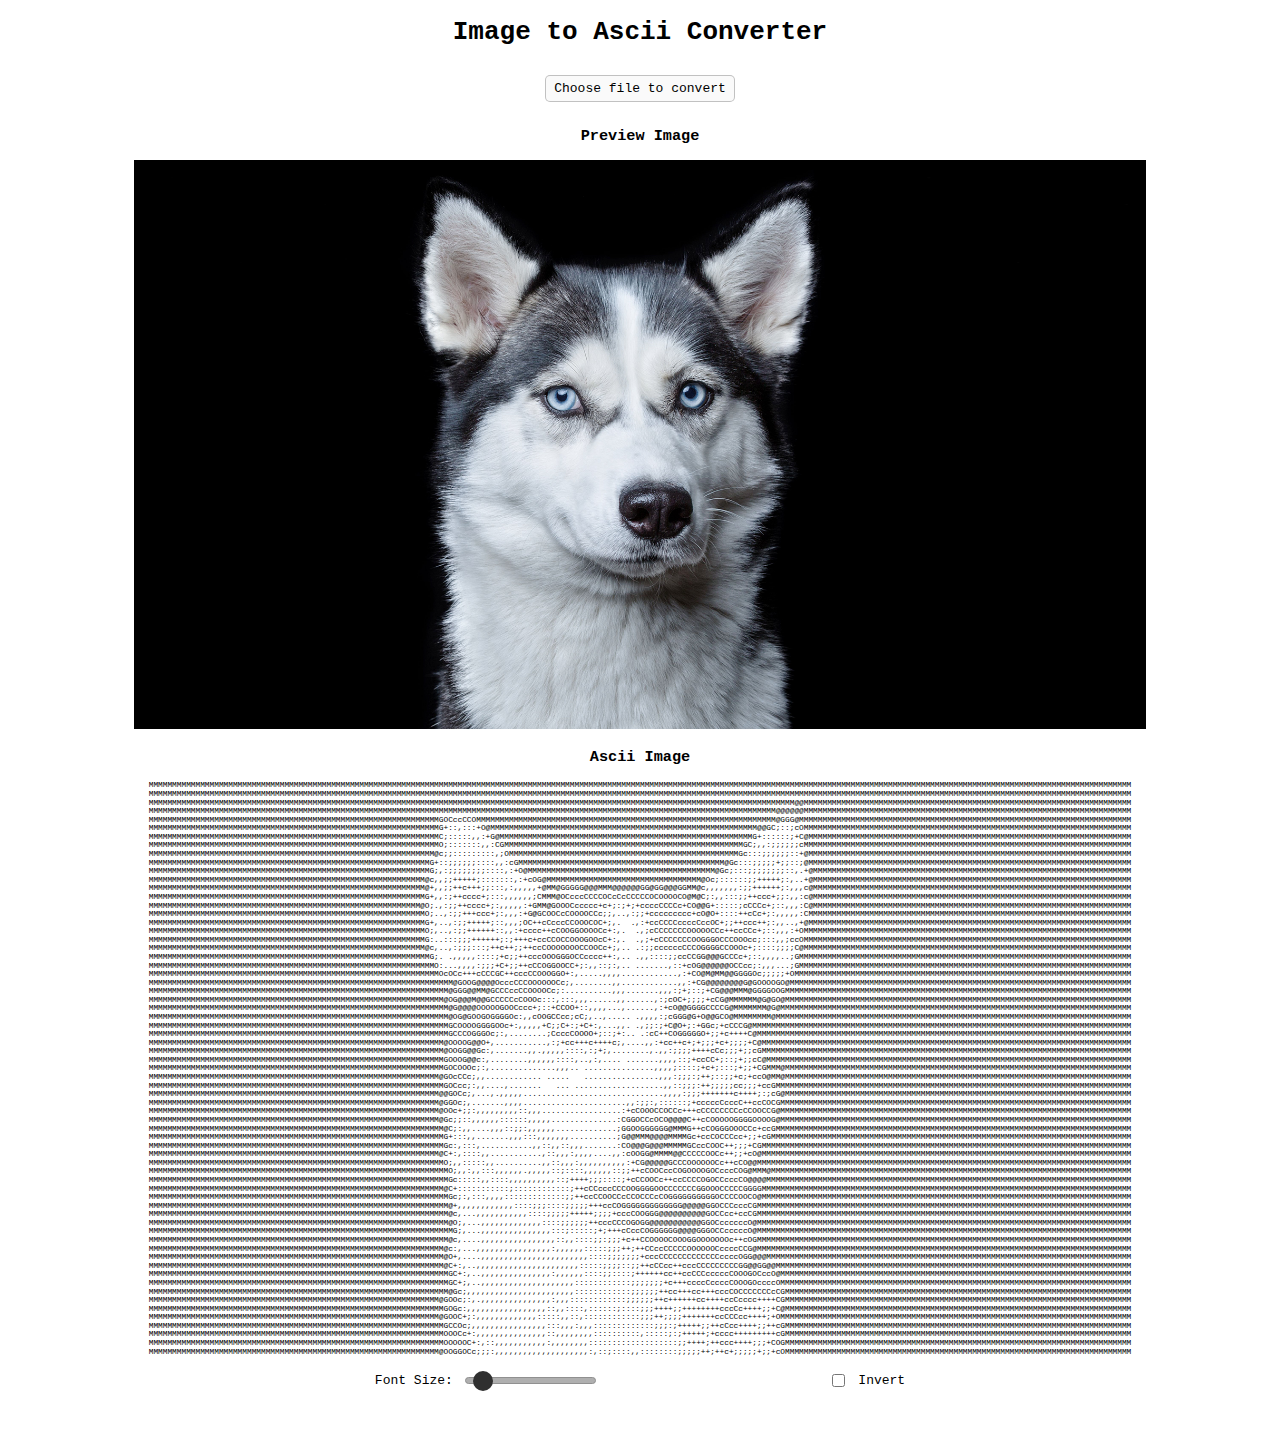
<file: index.html>
<!DOCTYPE html>
<html>
  <title> Ascii-Imager: Image to Ascii converter </title>
  <head>
    <meta name="title" content="Ascii-Imager">
    <meta name="description" content="Image to Ascii converter">

    <link rel="stylesheet" type="text/css" href="css/main.css">
  </head>
<body>
  <h1> Image to Ascii Converter </h1>
  <label id="file-label" for="file"> Choose file to convert </label>
  <input id="file" type="file" accept="image/*" onchange="previewAndMakeAscii()"><br>

  <h3> Preview Image </h3>
  <img id="previewImg" src="samples/dog.jpg">
  <h3> Ascii Image </h3>
  <pre id="asciiOutput">
[base64]
[base64]
MMMMMMMMMMMMMMMMMMMMMMMMMMMMMMMMMMMMMMMMMMMMMMMMMMMMMMMMMMMMMMMMMMMMMMMMMMMMMMMMMMMMMMMMMMMMMMMMMMMMMMMMMMMMMMMMMMMMMMMMMMMMMMMMMMM@@MMMMMMMMMMMMMMMMMMMMMMMMMMMMMMMMMMMMMMMMMMMMMMMMMMMMMMMMMMMMMMMMMMM
MMMMMMMMMMMMMMMMMMMMMMMMMMMMMMMMMMMMMMMMMMMMMMMMMMMMMMMMMMMMMMMMMMMMMMMMMMMMMMMMMMMMMMMMMMMMMMMMMMMMMMMMMMMMMMMMMMMMMMMMMMMMMMMM@@@@@MMMMMMMMMMMMMMMMMMMMMMMMMMMMMMMMMMMMMMMMMMMMMMMMMMMMMMMMMMMMMMMMMMM
MMMMMMMMMMMMMMMMMMMMMMMMMMMMMMMMMMMMMMMMMMMMMMMMMMMMMMMMMMMGOC+CCOGMMMMMMMMMMMMMMMMMMMMMMMMMMMMMMMMMMMMMMMMMMMMMMMMMMMMMMMMMMMMM@GGGMMMMMMMMMMMMMMMMMMMMMMMMMMMMMMMMMMMMMMMMMMMMMMMMMMMMMMMMMMMMMMMMMMMM
MMMMMMMMMMMMMMMMMMMMMMMMMMMMMMMMMMMMMMMMMMMMMMMMMMMMMMMMMMMG+::::::C@MMMMMMMMMMMMMMMMMMMMMMMMMMMMMMMMMMMMMMMMMMMMMMMMMMMMMM@@@Gc:::+OMMMMMMMMMMMMMMMMMMMMMMMMMMMMMMMMMMMMMMMMMMMMMMMMMMMMMMMMMMMMMMMMMMM
MMMMMMMMMMMMMMMMMMMMMMMMMMMMMMMMMMMMMMMMMMMMMMMMMMMMMMMMMMMO;:::::,,;C@MMMMMMMMMMMMMMMMMMMMMMMMMMMMMMMMMMMMMMMMMMMMMMMMMMMMG+::::::;cGMMMMMMMMMMMMMMMMMMMMMMMMMMMMMMMMMMMMMMMMMMMMMMMMMMMMMMMMMMMMMMMMMM
MMMMMMMMMMMMMMMMMMMMMMMMMMMMMMMMMMMMMMMMMMMMMMMMMMMMMMMMMMMO;:::::::,,+G@MMMMMMMMMMMMMMMMMMMMMMMMMMMMMMMMMMMMMMMMMMMMMMMM@C:,,:;;;;:+@MMMMMMMMMMMMMMMMMMMMMMMMMMMMMMMMMMMMMMMMMMMMMMMMMMMMMMMMMMMMMMMMMM
MMMMMMMMMMMMMMMMMMMMMMMMMMMMMMMMMMMMMMMMMMMMMMMMMMMMMMMMMMMC;;::::::::,:CMMMMMMMMMMMMMMMMMMMMMMMMMMMMMMMMMMMMMMMMMMMMMMMGc:,:;;;;;::;GMMMMMMMMMMMMMMMMMMMMMMMMMMMMMMMMMMMMMMMMMMMMMMMMMMMMMMMMMMMMMMMMMM
MMMMMMMMMMMMMMMMMMMMMMMMMMMMMMMMMMMMMMMMMMMMMMMMMMMMMMMMM@c:;;;;;;:::::,:cGMMMMMMMMMMMMMMMMMMMMMMMMMMMMMMMMMMMMMMMMMMMGC:::;;;;;+;:::OMMMMMMMMMMMMMMMMMMMMMMMMMMMMMMMMMMMMMMMMMMMMMMMMMMMMMMMMMMMMMMMMMM
MMMMMMMMMMMMMMMMMMMMMMMMMMMMMMMMMMMMMMMMMMMMMMMMMMMMMMMMMG;,:;;;;;;;;::,,,;O@MMMMMMMMMMMMMMMMMMMMMMMMMMMMMMMMMMMMMMM@C;:::;;;;;;+;:,.:GMMMMMMMMMMMMMMMMMMMMMMMMMMMMMMMMMMMMMMMMMMMMMMMMMMMMMMMMMMMMMMMMM
MMMMMMMMMMMMMMMMMMMMMMMMMMMMMMMMMMMMMMMMMMMMMMMMMMMMMMMMMC,,;;++++;;::::::,:+CG@@MMMMMMMMMMMMMMMMMMMMMMMMMMMMMMM@GC;;:,:::;;++++;;:,.:GMMMMMMMMMMMMMMMMMMMMMMMMMMMMMMMMMMMMMMMMMMMMMMMMMMMMMMMMMMMMMMMMM
MMMMMMMMMMMMMMMMMMMMMMMMMMMMMMMMMMMMMMMMMMMMMMMMMMMMMMMM@+,,;;++c++;;;::,:,,,,,+@MM@@GGG@@MMMMMM@@@@G@@@G@@@OMMMC:,,,,,,:;;+++++;;:,.;@MMMMMMMMMMMMMMMMMMMMMMMMMMMMMMMMMMMMMMMMMMMMMMMMMMMMMMMMMMMMMMMMM
MMMMMMMMMMMMMMMMMMMMMMMMMMMMMMMMMMMMMMMMMMMMMMMMMMMMMMMM@+,,:;++ccc+;:::,,,,,,:cMMM@OCccCCCCOCCCCCCCCCOOOOOOC@MMO;:,,:::;;;+ccc+;:,,:;GMMMMMMMMMMMMMMMMMMMMMMMMMMMMMMMMMMMMMMMMMMMMMMMMMMMMMMMMMMMMMMMMM
MMMMMMMMMMMMMMMMMMMMMMMMMMMMMMMMMMMMMMMMMMMMMMMMMMMMMMM@O+.,:;;+ccccc+;,,,,,:;OMM@GOOOCcccccc+;;;;++cccCCCCc+cO@MGc:::::;+cCCc+;:,,,,+GMMMMMMMMMMMMMMMMMMMMMMMMMMMMMMMMMMMMMMMMMMMMMMMMMMMMMMMMMMMMMMMMM
MMMMMMMMMMMMMMMMMMMMMMMMMMMMMMMMMMMMMMMMMMMMMMMMMMMMMMMMG;..,;;;++cccc+:,,,,;O@GCOOCcCOOOCCC;;:,.,:;++cccccccc++CGG+::::+ccCc+;:,,,,,c@MMMMMMMMMMMMMMMMMMMMMMMMMMMMMMMMMMMMMMMMMMMMMMMMMMMMMMMMMMMMMMMMM
MMMMMMMMMMMMMMMMMMMMMMMMMMMMMMMMMMMMMMMMMMMMMMMMMMMMMMMM@c..,::;;+++++;:,,,:CO++cCCcccOOOCOOc;:.  .,:+cCCCCccccCccOO+;;+cccc+;:,,...;GMMMMMMMMMMMMMMMMMMMMMMMMMMMMMMMMMMMMMMMMMMMMMMMMMMMMMMMMMMMMMMMMMM
MMMMMMMMMMMMMMMMMMMMMMMMMMMMMMMMMMMMMMMMMMMMMMMMMMMMMMMMG+...,:;;+++++;:,,:;c+cc++cCOOOOOGOOC+:,.  .,+cCCCCCCCOOOCCCc+++cCCc+;:,,.,:c@MMMMMMMMMMMMMMMMMMMMMMMMMMMMMMMMMMMMMMMMMMMMMMMMMMMMMMMMMMMMMMMMMM
MMMMMMMMMMMMMMMMMMMMMMMMMMMMMMMMMMMMMMMMMMMMMMMMMMMMMMMM@;..,::;;++++++;:;+++ccccCCOCOOOOOOOcc;,.  .,;+CCCcCCCOOOGOCCccCOOc+;::,,,+CCMMMMMMMMMMMMMMMMMMMMMMMMMMMMMMMMMMMMMMMMMMMMMMMMMMMMMMMMMMMMMMMMMMM
MMMMMMMMMMMMMMMMMMMMMMMMMMMMMMMMMMMMMMMMMMMMMMMMMMMMMMMM@c,.,:;;;;:;;;+c+++;++ccCOOOOOOCCOCOc+;:.. .:;;cccCccCCOGGGGCCOOOcc;::::;+;+GMMMMMMMMMMMMMMMMMMMMMMMMMMMMMMMMMMMMMMMMMMMMMMMMMMMMMMMMMMMMMMMMMMM
MMMMMMMMMMMMMMMMMMMMMMMMMMMMMMMMMMMMMMMMMMMMMMMMMMMMMMMMM@;. .,,::,:;::;c+;+++ccOOOGOGOOccccc+:,.. .,:;:;;;+cCCOG@@@@OCCC+;:::,,..,cMMMMMMMMMMMMMMMMMMMMMMMMMMMMMMMMMMMMMMMMMMMMMMMMMMMMMMMMMMMMMMMMMMMM
MMMMMMMMMMMMMMMMMMMMMMMMMMMMMMMMMMMMMMMMMMMMMMMMMMMMMMMMMMO,...,,,:;;;;cc;;;+cCCOOOOOCc;;:::;;:,.. .......,:;+COG@@@@GCCCc+;:,,,..,cMMMMMMMMMMMMMMMMMMMMMMMMMMMMMMMMMMMMMMMMMMMMMMMMMMMMMMMMMMMMMMMMMMMM
MMMMMMMMMMMMMMMMMMMMMMMMMMMMMMMMMMMMMMMMMMMMMMMMMMMMMMMMMMMC+cc+;;+cccCO++c+cCCCOGGOC+:,,...,,,,.. ........,,;cO@MMM@@@GOGOC+:::::c@MMMMMMMMMMMMMMMMMMMMMMMMMMMMMMMMMMMMMMMMMMMMMMMMMMMMMMMMMMMMMMMMMMMM
MMMMMMMMMMMMMMMMMMMMMMMMMMMMMMMMMMMMMMMMMMMMMMMMMMMMMMMMMMMMMM@GOCG@@@GCccccCOOOOOOCc;,.......,,.. .. .....,,,;CO@@@@@@@@G@GOCCOOGMMMMMMMMMMMMMMMMMMMMMMMMMMMMMMMMMMMMMMMMMMMMMMMMMMMMMMMMMMMMMMMMMMMMMM
MMMMMMMMMMMMMMMMMMMMMMMMMMMMMMMMMMMMMMMMMMMMMMMMMMMMMMMMMMMMM@@GG@@MM@OCCCcCCCOOOCc;,..........,,.......,,,,;;::;+OG@@@MM@GGGGGOG@MMMMMMMMMMMMMMMMMMMMMMMMMMMMMMMMMMMMMMMMMMMMMMMMMMMMMMMMMMMMMMMMMMMMMM
MMMMMMMMMMMMMMMMMMMMMMMMMMMMMMMMMMMMMMMMMMMMMMMMMMMMMMMMMMMM@OG@@@M@GOCCCccCOOOc;:::::,,,,.....,,......,:;cCc;;:;++CG@MMMMM@GG@OOMMMMMMMMMMMMMMMMMMMMMMMMMMMMMMMMMMMMMMMMMMMMMMMMMMMMMMMMMMMMMMMMMMMMMMM
MMMMMMMMMMMMMMMMMMMMMMMMMMMMMMMMMMMMMMMMMMMMMMMMMMMMMMMMMMMMMGG@@@GOOOOOOOCCccc;::;+cCc;:,,,,...,......,;+COGGGOOccCCO@MMMMMM@@G@MMMMMMMMMMMMMMMMMMMMMMMMMMMMMMMMMMMMMMMMMMMMMMMMMMMMMMMMMMMMMMMMMMMMMMM
MMMMMMMMMMMMMMMMMMMMMMMMMMMMMMMMMMMMMMMMMMMMMMMMMMMMMMMMMMMMM@O@@GOOOOGGGOC;,,+CCGCOcc+C+:,.,..... .,,.,:+C@OG@cc@@GCC@MMMMMMM@@MMMMMMMMMMMMMMMMMMMMMMMMMMMMMMMMMMMMMMMMMMMMMMMMMMMMMMMMMMMMMMMMMMMMMMMM
MMMMMMMMMMMMMMMMMMMMMMMMMMMMMMMMMMMMMMMMMMMMMMMMMMMMMMMMMMMMMGOOOOGGGGGGOC+,.,::cC:cG+:;O+;,....,. .,:::;cC@ccc:CGO;+cOOOGMMMMMMMMMMMMMMMMMMMMMMMMMMMMMMMMMMMMMMMMMMMMMMMMMMMMMMMMMMMMMMMMMMMMMMMMMMMMMM
MMMMMMMMMMMMMMMMMMMMMMMMMMMMMMMMMMMMMMMMMMMMMMMMMMMMMMMMMMMMMGCCCGGGGOc;,,..,...,+C;;+ccOOc;:,:+:.. .;Cc++OGGOCOGC;;+cc++cOMMMMMMMMMMMMMMMMMMMMMMMMMMMMMMMMMMMMMMMMMMMMMMMMMMMMMMMMMMMMMMMMMMMMMMMMMMMMM
MMMMMMMMMMMMMMMMMMMMMMMMMMMMMMMMMMMMMMMMMMMMMMMMMMMMMMMMMMMM@OCOOG@@C;,..........,;ccCCccCc+++c+:....,:+CCc+ccc+c;:;c+;;;;+OMMMMMMMMMMMMMMMMMMMMMMMMMMMMMMMMMMMMMMMMMMMMMMMMMMMMMMMMMMMMMMMMMMMMMMMMMMMM
MMMMMMMMMMMMMMMMMMMMMMMMMMMMMMMMMMMMMMMMMMMMMMMMMMMMMMMMMMMM@OOOG@@O;,..........,,,,::::::+++;,.,....,,,,;++;;;;+;+Cc;;;;;;C@MM@MMMMMMMMMMMMMMMMMMMMMMMMMMMMMMMMMMMMMMMMMMMMMMMMMMMMMMMMMMMMMMMMMMMMMMMM
MMMMMMMMMMMMMMMMMMMMMMMMMMMMMMMMMMMMMMMMMMMMMMMMMMMMMMMMMMMM@OOGG@G+:,.......,,.,,,,:::,.,::.... .......,,,:;;+cccCc;::;+;+cOMMMMMMMMMMMMMMMMMMMMMMMMMMMMMMMMMMMMMMMMMMMMMMMMMMMMMMMMMMMMMMMMMMMMMMMMMMM
MMMMMMMMMMMMMMMMMMMMMMMMMMMMMMMMMMMMMMMMMMMMMMMMMMMMMMMMMMMMGOCOGOc;,,........,...,,,,....,............,,,:::::++cc;:::;+;;+C@MM@MMMMMMMMMMMMMMMMMMMMMMMMMMMMMMMMMMMMMMMMMMMMMMMMMMMMMMMMMMMMMMMMMMMMMMM
MMMMMMMMMMMMMMMMMMMMMMMMMMMMMMMMMMMMMMMMMMMMMMMMMMMMMMMMMMM@GOCCCc;,,................    ..............,,,,:;:::+c;::;;;c;;ccGMM@@MMMMMMMMMMMMMMMMMMMMMMMMMMMMMMMMMMMMMMMMMMMMMMMMMMMMMMMMMMMMMMMMMMMMMM
MMMMMMMMMMMMMMMMMMMMMMMMMMMMMMMMMMMMMMMMMMMMMMMMMMMMMMMMMMM@GOCcc;,,............   ..   ................,,,:;;;:;+;;;;;c+;;+ccO@MMMMMMMMMMMMMMMMMMMMMMMMMMMMMMMMMMMMMMMMMMMMMMMMMMMMMMMMMMMMMMMMMMMMMMMM
MMMMMMMMMMMMMMMMMMMMMMMMMMMMMMMMMMMMMMMMMMMMMMMMMMMMMMMMMMM@GGCc+;,.....,,,......  ............. ........,,,:;;;;++++++c+;;;;;+O@MMMMMMMMMMMMMMMMMMMMMMMMMMMMMMMMMMMMMMMMMMMMMMMMMMMMMMMMMMMMMMMMMMMMMMM
MMMMMMMMMMMMMMMMMMMMMMMMMMMMMMMMMMMMMMMMMMMMMMMMMMMMMMMMMMM@GGCc;:.......,,,......................,,::,,,:::,:;+cc++cc+cc++++cCC@MMMMMMMMMMMMMMMMMMMMMMMMMMMMMMMMMMMMMMMMMMMMMMMMMMMMMMMMMMMMMMMMMMMMMMM
MMMMMMMMMMMMMMMMMMMMMMMMMMMMMMMMMMMMMMMMMMMMMMMMMMMMMMMMMMM@GOC+;:,,..,.,,,,,,,.................,;+cCCCccCc+;;+cCCCCCCCCcccCCCO@MMMMMMMMMMMMMMMMMMMMMMMMMMMMMMMMMMMMMMMMMMMMMMMMMMMMMMMMMMMMMMMMMMMMMMMM
MMMMMMMMMMMMMMMMMMMMMMMMMMMMMMMMMMMMMMMMMMMMMMMMMMMMMMMMMMMMOc;;::,,,,,,,,:::,,,,,.......... ..,cOOOOOOOOG@@GO+;cCCOOOOOOOOOOOG@MMMMMMMMMMMMMMMMMMMMMMMMMMMMMMMMMMMMMMMMMMMMMMMMMMMMMMMMMMMMMMMMMMMMMMMM
MMMMMMMMMMMMMMMMMMMMMMMMMMMMMMMMMMMMMMMMMMMMMMMMMMMMMMMMMMMMGC:,,,,,,,,,::;;:,,,,,,........  ..:OGOCcCOGOG@@@@c;+cCOGGGGGOCcccC@MMMMMMMMMMMMMMMMMMMMMMMMMMMMMMMMMMMMMMMMMMMMMMMMMMMMMMMMMMMMMMMMMMMMMMMM
MMMMMMMMMMMMMMMMMMMMMMMMMMMMMMMMMMMMMMMMMMMMMMMMMMMMMMMMMMMMGc;;:,.......,,,::,,,,,,,,.........:GG@MMM@@@@MMMMO+cccOOOOCc++;+cGMMMMMMMMMMMMMMMMMMMMMMMMMMMMMMMMMMMMMMMMMMMMMMMMMMMMMMMMMMMMMMMMMMMMMMMMM
MMMMMMMMMMMMMMMMMMMMMMMMMMMMMMMMMMMMMMMMMMMMMMMMMMMMMMMMMMMMG+::::,..........,,,::,,::,........,CG@MM@@M@MMMMMO++cOOCc++;;+cO@MMMMMMMMMMMMMMMMMMMMMMMMMMMMMMMMMMMMMMMMMMMMMMMMMMMMMMMMMMMMMMMMMMMMMMMMMM
MMMMMMMMMMMMMMMMMMMMMMMMMMMMMMMMMMMMMMMMMMMMMMMMMMMMMMMMMMM@C+,,:::,,...........,:,,,:,.,,.....,;CCCOO@M@MM@GOOcCCOOc+;;;+cO@MMMMMMMMMMMMMMMMMMMMMMMMMMMMMMMMMMMMMMMMMMMMMMMMMMMMMMMMMMMMMMMMMMMMMMMMMMM
MMMMMMMMMMMMMMMMMMMMMMMMMMMMMMMMMMMMMMMMMMMMMMMMMMMMMMMMMMM@C;,,::::,...........,,:,,,:,.,,,,,,,::cG@MMM@@@OcOOCOOOCc+++cOG@MMMMMMMMMMMMMMMMMMMMMMMMMMMMMMMMMMMMMMMMMMMMMMMMMMMMMMMMMMMMMMMMMMMMMMMMMMMM
MMMMMMMMMMMMMMMMMMMMMMMMMMMMMMMMMMMMMMMMMMMMMMMMMMMMMMMMMMMMG+:,,:,:::,,...,...,,,:;:,,:,,,,,,,:::;+cCGGC+cCOOOOOOOCc+cCOG@MMMMMMMMMMMMMMMMMMMMMMMMMMMMMMMMMMMMMMMMMMMMMMMMMMMMMMMMMMMMMMMMMMMMMMMMMMMMM
MMMMMMMMMMMMMMMMMMMMMMMMMMMMMMMMMMMMMMMMMMMMMMMMMMMMMMMMMMMMMG+::::,,:::,,,,,,,,,,::;+;;;::::::::;cCCCOc+++cCCOOCGOCCcCCCO@M@@MMMMMMMMMMMMMMMMMMMMMMMMMMMMMMMMMMMMMMMMMMMMMMMMMMMMMMMMMMMMMMMMMMMMMMMMMM
MMMMMMMMMMMMMMMMMMMMMMMMMMMMMMMMMMMMMMMMMMMMMMMMMMMMMMMMMMMMGC+:::,,:::::::::::,,::::;;+cCcccccccCCOGG@GCCCCcCCCOOOOCCccCO@GGMMMMMMMMMMMMMMMMMMMMMMMMMMMMMMMMMMMMMMMMMMMMMMMMMMMMMMMMMMMMMMMMMMMMMMMMMMM
MMMMMMMMMMMMMMMMMMMMMMMMMMMMMMMMMMMMMMMMMMMMMMMMMMMMMMMMMMMMMG+::,::,,,,:::::::::::::;;+ccCOCCcccCCOCOCcCOGGGGGGGGGOCCCCOGOO@MMMMMMMMMMMMMMMMMMMMMMMMMMMMMMMMMMMMMMMMMMMMMMMMMMMMMMMMMMMMMMMMMMMMMMMMMMM
MMMMMMMMMMMMMMMMMMMMMMMMMMMMMMMMMMMMMMMMMMMMMMMMMMMMMMMMMMMMMG+,,,,,:,,,,,::::::::::::;;+++cCCOGGOOOOOOOOGGGGGGGGGGOOCCccccO@MMMMMMMMMMMMMMMMMMMMMMMMMMMMMMMMMMMMMMMMMMMMMMMMMMMMMMMMMMMMMMMMMMMMMMMMMMM
MMMMMMMMMMMMMMMMMMMMMMMMMMMMMMMMMMMMMMMMMMMMMMMMMMMMMMMMMMMMM@+,..,,,,,,,,,,::::::;;;;;;++;;;++ccCCOOGGGGGG@@@@@@GGOCCccccC@MMMMMMMMMMMMMMMMMMMMMMMMMMMMMMMMMMMMMMMMMMMMMMMMMMMMMMMMMMMMMMMMMMMMMMMMMMMM
MMMMMMMMMMMMMMMMMMMMMMMMMMMMMMMMMMMMMMMMMMMMMMMMMMMMMMMMMMMMM@c:,..,,,,,,,,,,,::::::;;;++++c++cCCCOOG@@G@@@@@@@@@GOCccccccC@MMMMMMMMMMMMMMMMMMMMMMMMMMMMMMMMMMMMMMMMMMMMMMMMMMMMMMMMMMMMMMMMMMMMMMMMMMMM
MMMMMMMMMMMMMMMMMMMMMMMMMMMMMMMMMMMMMMMMMMMMMMMMMMMMMMMMMMMMMMO;....,,,,,,,,,,,,,::::;::;;;+++cccOCCOGGGG@G@@@@@GGOCCcccccOMMMMMMMMMMMMMMMMMMMMMMMMMMMMMMMMMMMMMMMMMMMMMMMMMMMMMMMMMMMMMMMMMMMMMMMMMMMMM
MMMMMMMMMMMMMMMMMMMMMMMMMMMMMMMMMMMMMMMMMMMMMMMMMMMMMMMMMMMMM@c,....,,,,,,,,,,,,,,:::::::::;:;;;+c++CCOOOOOOGGGOOOOOOCc+cCO@MMMMMMMMMMMMMMMMMMMMMMMMMMMMMMMMMMMMMMMMMMMMMMMMMMMMMMMMMMMMMMMMMMMMMMMMMMMM
MMMMMMMMMMMMMMMMMMMMMMMMMMMMMMMMMMMMMMMMMMMMMMMMMMMMMMMMMMMM@c:,...,,,,,,,.,,,,,,,:,,,,,::::::;;+c;+cCCcCCCCOOOOOOOCCCCccCG@MMMMMMMMMMMMMMMMMMMMMMMMMMMMMMMMMMMMMMMMMMMMMMMMMMMMMMMMMMMMMMMMMMMMMMMMMMMM
MMMMMMMMMMMMMMMMMMMMMMMMMMMMMMMMMMMMMMMMMMMMMMMMMMMMMMMMMMMM@C;,...,,,,,,,,,,,,,,,,,,,,,,,::::;;+;;;+cccCCOCCCCOOOOCcc+COOGG@MMMMMMMMMMMMMMMMMMMMMMMMMMMMMMMMMMMMMMMMMMMMMMMMMMMMMMMMMMMMMMMMMMMMMMMMMMM
MMMMMMMMMMMMMMMMMMMMMMMMMMMMMMMMMMMMMMMMMMMMMMMMMMMMMMMMMMMM@C;,...,,,,,,,,,,,,,,,,,,,,,,::::;;;;:;;+ccCCccccccCCCCCCcccOG@@@@@MMMMMMMMMMMMMMMMMMMMMMMMMMMMMMMMMMMMMMMMMMMMMMMMMMMMMMMMMMMMMMMMMMMMMMMMM
MMMMMMMMMMMMMMMMMMMMMMMMMMMMMMMMMMMMMMMMMMMMMMMMMMMMMMMMMMMMMOc;,...,,,,,,,,,,,,,,,,,,,,:::::;:;::;;+++c+cc++ccccCCcccCCOOGGCCO@MMMMMMMMMMMMMMMMMMMMMMMMMMMMMMMMMMMMMMMMMMMMMMMMMMMMMMMMMMMMMMMMMMMMMMMM
MMMMMMMMMMMMMMMMMMMMMMMMMMMMMMMMMMMMMMMMMMMMMMMMMMMMMMMMMMMMMOC+:...,,,,,,,,,,,,,,:,,,,,,:::::::::;;;+;;+cc++ccCcCCcccCOOGGOc++C@MMMMMMMMMMMMMMMMMMMMMMMMMMMMMMMMMMMMMMMMMMMMMMMMMMMMMMMMMMMMMMMMMMMMMMM
MMMMMMMMMMMMMMMMMMMMMMMMMMMMMMMMMMMMMMMMMMMMMMMMMMMMMMMMMMMMMGO+:,,,,,,,,,,,,,,,,,:,,,,:::::::::::;;;;;+;+c+++ccc++cccCOOOCCCCCCGMMMMMMMMMMMMMMMMMMMMMMMMMMMMMMMMMMMMMMMMMMMMMMMMMMMMMMMMMMMMMMMMMMMMMMM
MMMMMMMMMMMMMMMMMMMMMMMMMMMMMMMMMMMMMMMMMMMMMMMMMMMMMMMMMMMM@GGc;,,.,,,,,,,,,,,,,,:,,,:::::::::::;;;;;;++cc++++cc+++ccCCccccccccC@MMMMMMMMMMMMMMMMMMMMMMMMMMMMMMMMMMMMMMMMMMMMMMMMMMMMMMMMMMMMMMMMMMMMMM
MMMMMMMMMMMMMMMMMMMMMMMMMMMMMMMMMMMMMMMMMMMMMMMMMMMMMMMMMMMMGGO+:,..,,,,,,,,,,,,,::,,::::::::::;::;;;;;++++;+++++++++ccCcc++++++OMMMMMMMMMMMMMMMMMMMMMMMMMMMMMMMMMMMMMMMMMMMMMMMMMMMMMMMMMMMMMMMMMMMMMMM
MMMMMMMMMMMMMMMMMMMMMMMMMMMMMMMMMMMMMMMMMMMMMMMMMMMMMMMMMMMMGOGc:,,,,,,,,,,,,,,,,::,,,::,:::::::::::;;++++;;+++++++cccCCcc+++;;+GMMMMMMMMMMMMMMMMMMMMMMMMMMMMMMMMMMMMMMMMMMMMMMMMMMMMMMMMMMMMMMMMMMMMMMM
MMMMMMMMMMMMMMMMMMMMMMMMMMMMMMMMMMMMMMMMMMMMMMMMMMMMMMMMMMMMGCCOc;:,,,,,,,,,,,,:,::,,,,,,::::::;:::;::;;+;:;++++;++ccCCcc+++++++OMMMMMMMMMMMMMMMMMMMMMMMMMMMMMMMMMMMMMMMMMMMMMMMMMMMMMMMMMMMMMMMMMMMMMMM
MMMMMMMMMMMMMMMMMMMMMMMMMMMMMMMMMMMMMMMMMMMMMMMMMMMMMMMMMMMMGOOC+;,,,,,,,,,,,,,,,::,,,,,,,::::::,::::::;;::;++++;;;+cCcc++++;;;+c@MMMMMMMMMMMMMMMMMMMMMMMMMMMMMMMMMMMMMMMMMMMMMMMMMMMMMMMMMMMMMMMMMMMMMM
MMMMMMMMMMMMMMMMMMMMMMMMMMMMMMMMMMMMMMMMMMMMMMMMMMMMMMMMMMMMOOOOCc::,,,,,,,,,,,,,::,,,,,,,::::::,:::::::::::;++++;++cCc++;++++ccOMMMMMMMMMMMMMMMMMMMMMMMMMMMMMMMMMMMMMMMMMMMMMMMMMMMMMMMMMMMMMMMMMMMMMMM
MMMMMMMMMMMMMMMMMMMMMMMMMMMMMMMMMMMMMMMMMMMMMMMMMMMMMMMMMMM@OOOOOC+:::,,,,,,,,,,,,,,,,,,,,::::::::::::::::::;;+;++;++c+;;;;;;;+cO@MMMMMMMMMMMMMMMMMMMMMMMMMMMMMMMMMMMMMMMMMMMMMMMMMMMMMMMMMMMMMMMMMMMMMM
MMMMMMMMMMMMMMMMMMMMMMMMMMMMMMMMMMMMMMMMMMMMMMMMMMMMMMMMMMM@OOOOCcc;;:,,,,,,,,,,,,,,,,,,,:,:::::,,,,::,::::;;;;;++++++c+;;;;+;+cCGMMMMMMMMMMMMMMMMMMMMMMMMMMMMMMMMMMMMMMMMMMMMMMMMMMMMMMMMMMMMMMMMMMMMMM
</pre>
  <div class="settings-container">
  <div class="label-container">
    <label for="font-scale"> Font Size: </label>
    <input id="font-scale" type="range" min="0.5" max="2" step="0.1" value="0.6">
  </div>
  <div class="label-container">
    <input type="checkbox" id="invert" name="invert" value="Invert">
    <label for="invert"> Invert </label>
  </div>
  </div>
<script>
  var charRatio = 0.6, charWidth = 8, charHeight = 15, charScale = 0.6;
  text = document.createElement("pre");
  document.body.appendChild(text);
  text.style.height = 'auto';
  text.style.width = 'auto';
  text.style.position = 'absolute';
  text.style.whiteSpace = 'pre';
  text.style.lineHeight = '1.1em';
  text.innerHTML = 'M';
  charWidth = text.clientWidth;
  charHeight = text.clientHeight;
  charRatio = text.clientWidth/text.clientHeight;
  document.body.removeChild(text);

  var canvas = document.createElement('canvas'),
      ctx = canvas.getContext('2d');
  var asciiOutput = document.querySelector("pre");
  var previewImg = document.querySelector('img');
  var isInverted = false;

  function updateAsciiTextFromImgSrc(imgSrc, isInverted) {
      var img = new Image();
      img.src = imgSrc;
      img.onload = () => updateAsciiText(img, isInverted);
  }

  function updateAsciiText(img, isInverted) {
      var asciiShades = "M@GOCc+;:,. ".split(""),
	  asciiDepth = asciiShades.length;
      if (isInverted)
	  asciiShades = asciiShades.reverse();

      var widthLimit = previewImg.clientWidth, // screen.width*0.8,
	  heightLimit = previewImg.clientHeight; //screen.height*0.8;
      var charCols = widthLimit/(charWidth*charScale),
	  charRows = heightLimit/(charHeight*charScale);

      var minXScale = charCols/img.width,
	  minYScale = charRows/(img.height*charRatio);
      var scale = minYScale;
      if (minXScale < minYScale)
	  scale = minXScale;

      canvas.width = parseInt(img.width * scale);
      canvas.height = parseInt(img.height * scale * charRatio);
      ctx.drawImage(img, 0, 0, canvas.width, canvas.height);

      var asciiText = "";
      for (var yy = 0; yy < canvas.height; ++yy) {
	  for (var xx = 0; xx < canvas.width; ++xx) {
	      var pixel = ctx.getImageData(xx, yy, 1, 1);
	      var data = pixel.data;
	      var gray = 0.2627*data[0] + 0.6780*data[1] + 0.0593*data[2]; // ITU-R BT.2100 standard
	      if (gray > 255)
		  gray = 255
	      var shade = 1;
	      while (gray > shade*255/asciiDepth)
		  ++shade;
	      asciiText += asciiShades[shade-1];
	  }
	  asciiText += '\n';
      }
      asciiOutput.innerText = asciiText;
      asciiOutput.style.fontSize = charScale + "em";
  }

  function previewAndMakeAscii() {
      var reader = new FileReader();
      var file = document.getElementById("file").files[0];
      reader.addEventListener("load", function () {
	  previewImg.src = reader.result;
	  updateAsciiTextFromImgSrc(reader.result, isInverted);
      }, false);

      if (file) {
	  reader.readAsDataURL(file);
      }
  }

  updateAsciiTextFromImgSrc(previewImg.src, isInverted);

  var slider = document.getElementById("font-scale");
  slider.oninput = function() {
      charScale = parseFloat(this.value);
      updateAsciiTextFromImgSrc(previewImg.src);
  }
  var invert = document.getElementById("invert");
  invert.oninput = function() {
      isInverted = this.checked;
      updateAsciiTextFromImgSrc(previewImg.src, isInverted);
  }
</script>
</body>
</html>
</file>
<file: css/main.css>
body {
    text-align: center;
    font-family: monospace;
    margin-bottom: 50px;
}

#file-label {
    padding: 5px 8px;
    border-radius: 5px;
    border: 1px solid #a0a0a0a0;
    background: #fafafa;
    cursor: pointer;
    display: inline-block;
    margin: 10px;
    transition: 0.1s ease-out;
}
#file-label:hover {
    background: #eaeaea;
    border-color: #fafafa;
}

#file {
    display: none;
}

.settings-container {
    display: flex;
    justify-content: space-evenly;
    width: 80%;
    margin: 0 auto;
}

.label-container {
    display: flex;
    align-items: center;
    justify-content: center;
    height: 2em;
    margin: 10px 0;
}
.label-container label {
    margin: 0 10px;
}

#previewImg {
    max-width: 80%;
    max-height: 80vh;
    margin: 0 auto;
}

#asciiOutput {
    font-size: 0.6em;
    line-height: 1.1em;
    display: inline-block;
    margin: 0;
}

input[type="range"] {
    -webkit-appearance: none !important; /*Needed to reset default slider styles */
    height: 0.4em;
    background: #afafaf;
    border: 1px solid #909090;
    border-radius: 20px;
    transition: all 0.3s ease;
}

input[type="range"]:hover {
    background-color: #d6d6d6;
}

input[type="range"]::-webkit-slider-thumb {
    -webkit-appearance: none !important;
    width: 20px;
    height: 20px;
    background: #2f2f2f;
    border-radius: 30px;
    box-shadow: 0px 0px 3px darken(darkgreen, 15%);
    transition: all 0.5s ease;
}
</file>
